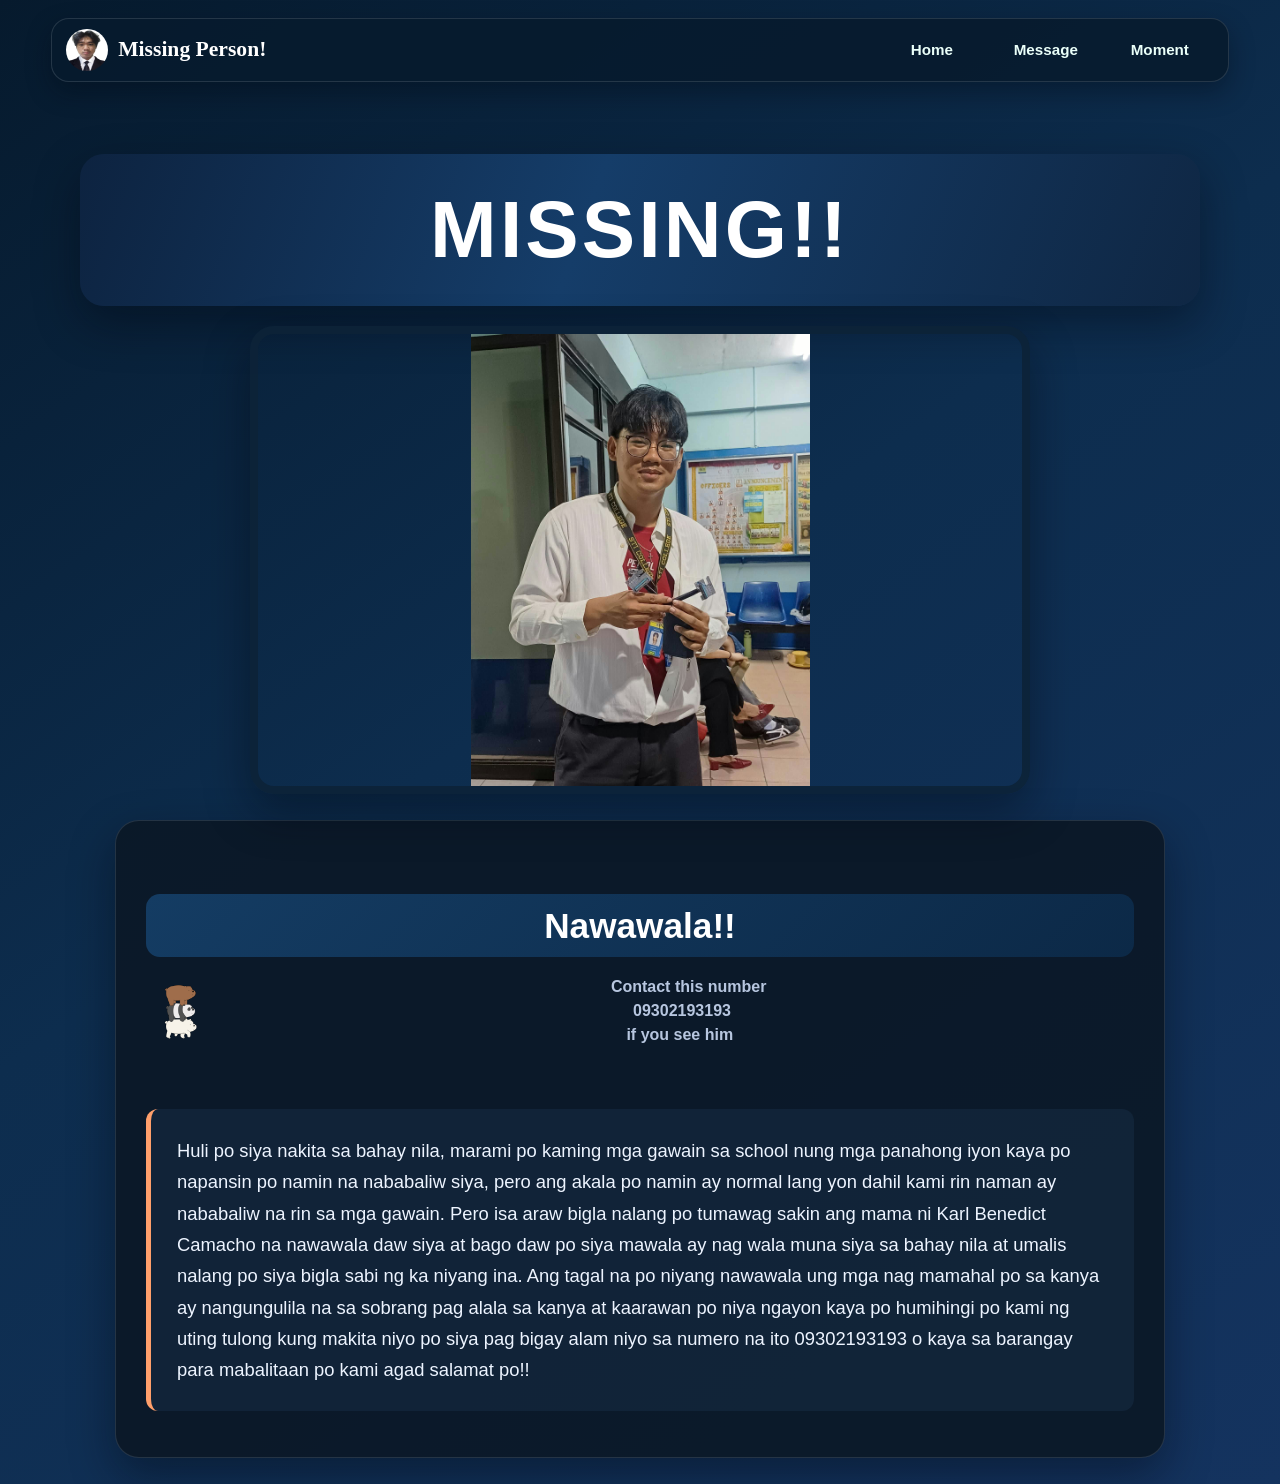
<file: index.html>
<!DOCTYPE html>

<html lang="en">
<head>
  <meta charset="UTF-8">
  <meta name="viewport" content="width=device-width, initial-scale=1.0">
  <meta name="description" content="HappyBirthday">
  <link rel="stylesheet" href="style.css"/>
  <link rel="stylesheet" href="image-lightbox.css"/>
  <link rel="icon" type="image/jpg" href="image/img1.jpg">
  <title>Home</title>
</head>

<header> 
  <div> 
    <nav class="navbar">
      <ul>
        <div class="logo">
          <h1> <img src="image/img1.jpg" alt="karl Camacho">
            Missing Person!</h1>
        </div>
        <li><a href="index.html">Home</a></li>
        <li><a href="Message.html">Message</a></li>
        <li><a href="Moment.html">Moment</a></li>       
      </ul>
    </nav>
   </div>
  </div>
</header>

<body>
    
   <div class="korl"> <h1> MISSING!!</h1></div> 
  <div class="birth"> <img src="image/img2.jpeg" alt="Birthday photo" data-lightbox> </div>
   
   <div class="title-container"> 
    <pre> 
      <h2>Nawawala!!</h2><h4>  <img class="bear1" src="image/bear.gif" alt="bear"> Contact this number<br>09302193193<br>if you see him </h4>
    </pre>
     <p> 
       <h3>Huli po siya nakita sa bahay nila, marami po kaming mga gawain sa school nung mga panahong iyon kaya po napansin po
       namin na nababaliw siya, pero ang akala po namin ay normal lang yon dahil kami rin naman ay nababaliw na rin sa mga
       gawain. Pero isa araw bigla nalang po tumawag sakin ang mama ni Karl Benedict Camacho na nawawala daw siya at bago daw po siya mawala ay 
       nag wala muna siya sa bahay nila at umalis nalang po siya bigla sabi ng ka niyang ina. Ang tagal na po niyang
       nawawala ung mga nag mamahal po sa kanya ay nangungulila na sa sobrang pag alala sa kanya at kaarawan po niya ngayon
       kaya po humihingi po kami ng uting tulong kung makita niyo po siya pag bigay alam niyo sa numero na ito 09302193193
       o kaya sa barangay para mabalitaan po kami agad salamat po!!
    </h3>
     </p>
  </div>
  <script src="image-lightbox.js"></script>
</body>
</html>
</file>
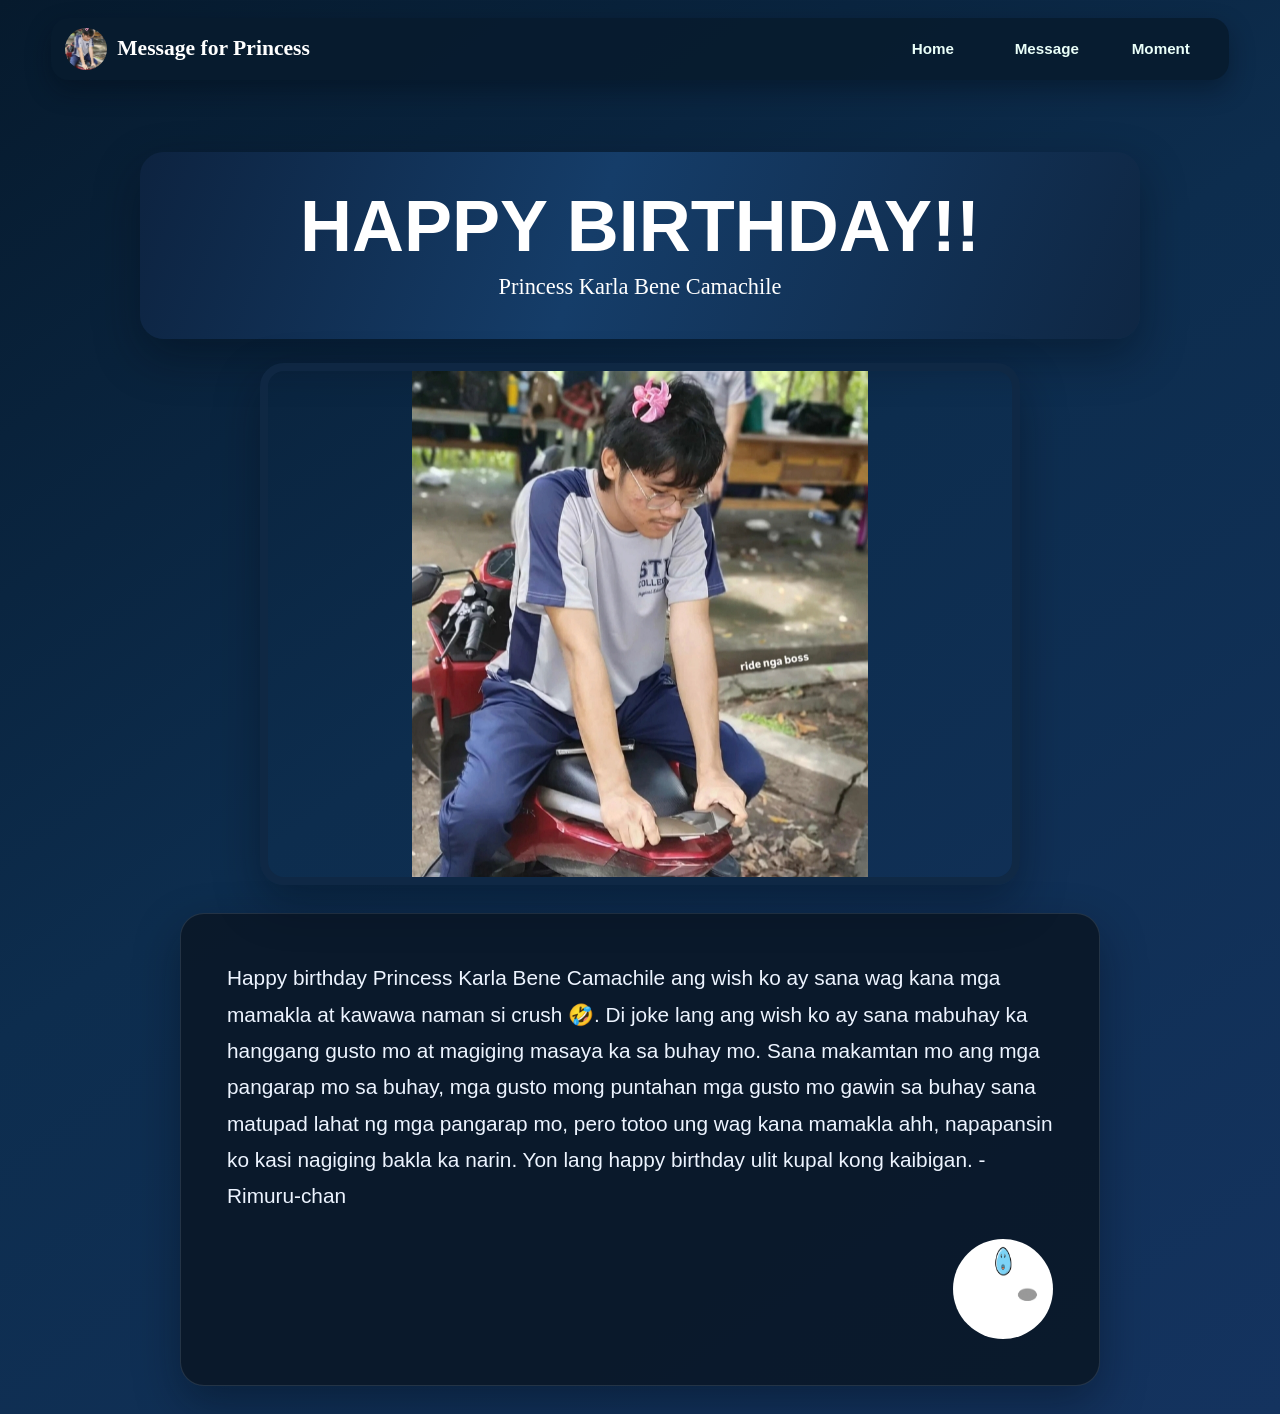
<file: Message.html>
<!DOCTYPE html>

<html lang="en">
<head>
  <meta charset="UTF-8">
  <meta name="viewport" content="width=device-width, initial-scale=1.0">
  <meta name="description" content="HappyBirthday">
  <link rel="icon" type="image/jpg" href="image/img4.jpg">
  <link rel="stylesheet" href="Message.css"/>
  <link rel="stylesheet" href="image-lightbox.css"/>
  <title>Message</title>
</head>

<header> 
  <div> 
    <nav class="navbar">
      <ul>
        <div class="logo">
          <h1> <img src="image/img4.jpg" alt="karl Camacho">
           Message for Princess</h1>
        </div>
         <li><a href="index.html">Home</a></li>
        <li><a href="Message.html">Message</a></li>
        <li><a href="Moment.html">Moment</a></li>     
      </ul>
    </nav>
  </div>
    
  <div class="korl">   
     <h1> HAPPY BIRTHDAY!! </h1> 
      <h2> Princess Karla Bene Camachile </h2>
  </div>
  
</header>

<body>
  <div class="Princess"> <img src="image/img4.jpg" alt="Princess Karla" data-lightbox> </div>
  <div class="message-container">
    <h3>Happy birthday Princess Karla Bene Camachile ang wish ko ay sana wag kana mga mamakla at kawawa naman si crush 🤣. Di joke lang ang wish ko ay sana mabuhay ka hanggang gusto mo at magiging masaya ka sa buhay mo. Sana makamtan mo ang mga pangarap mo sa buhay, mga gusto mong puntahan mga gusto mo gawin sa buhay sana matupad lahat ng mga pangarap mo, pero totoo ung wag kana mamakla ahh, napapansin ko kasi nagiging bakla ka narin. Yon lang happy birthday ulit kupal kong kaibigan.  - Rimuru-chan</h3>
     <img src="image/slime.gif">
  </div>  
  <script src="image-lightbox.js"></script>
</body>

</html>
</file>
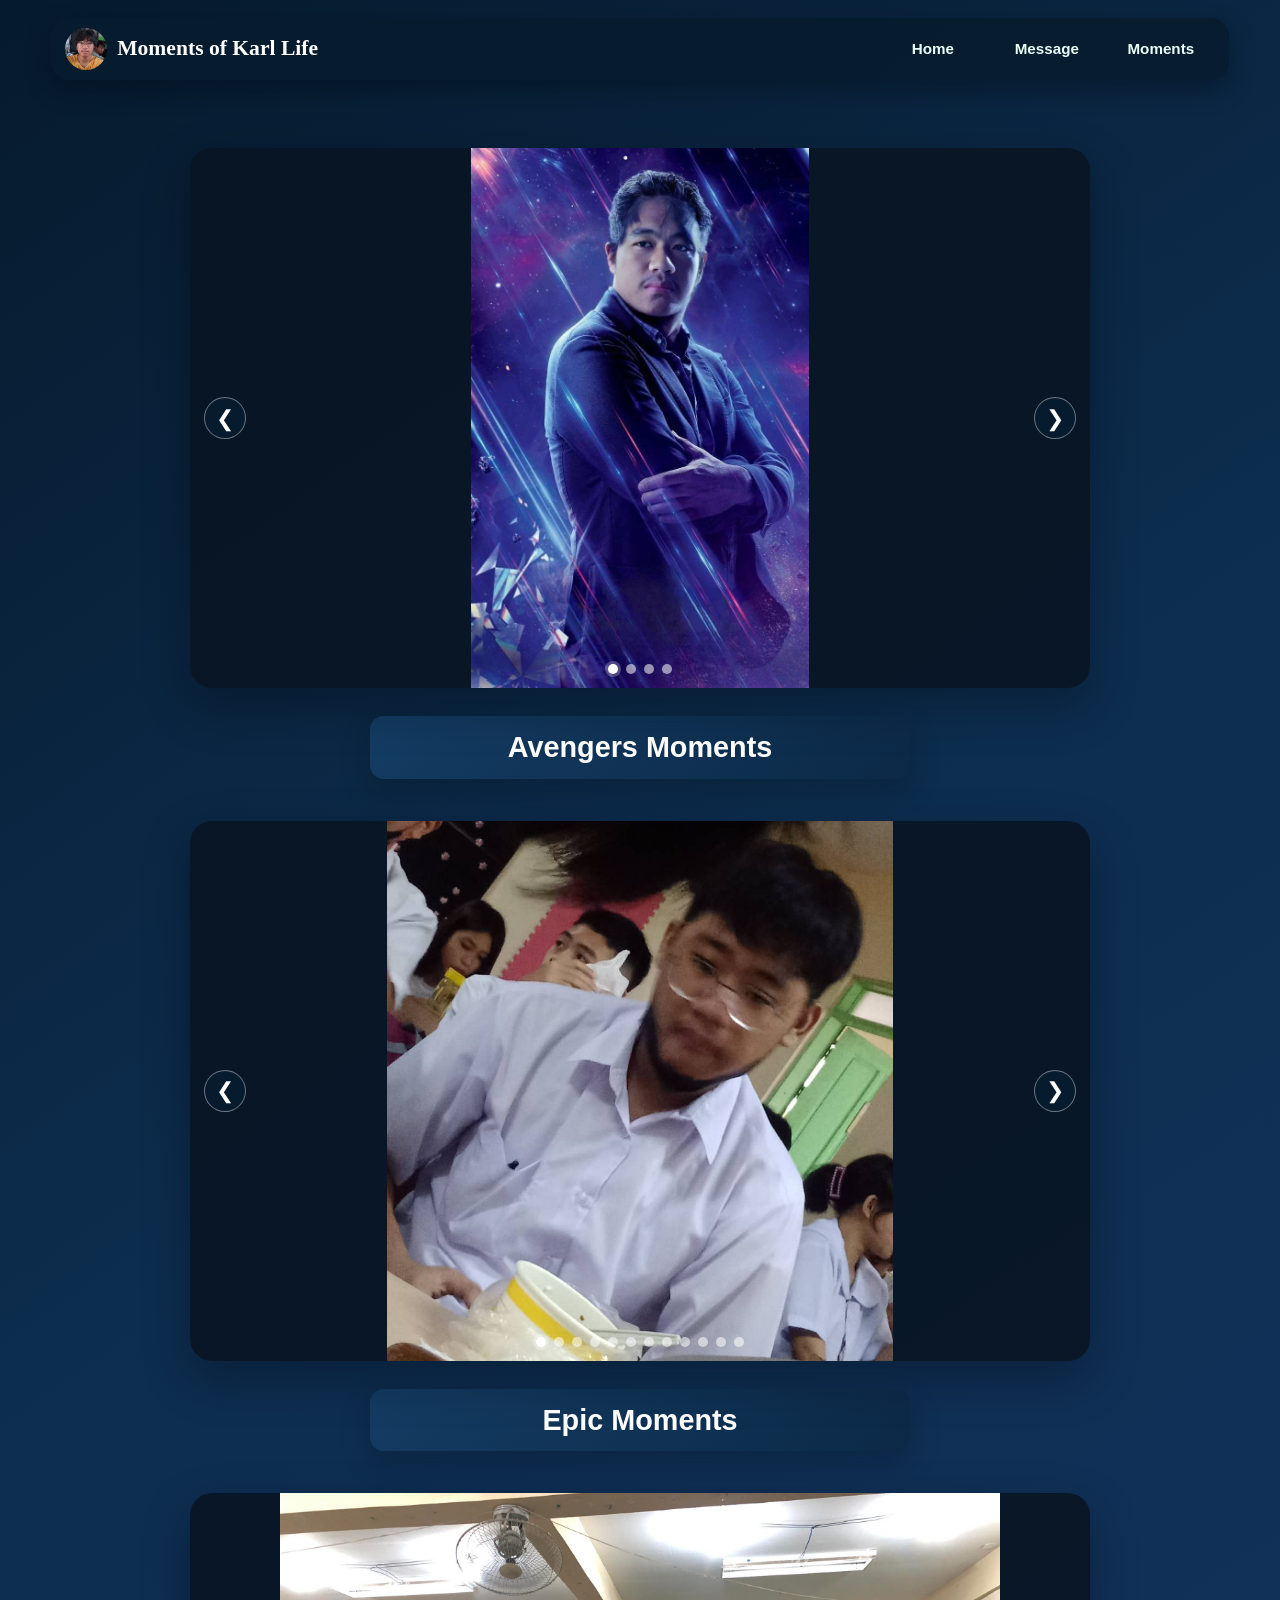
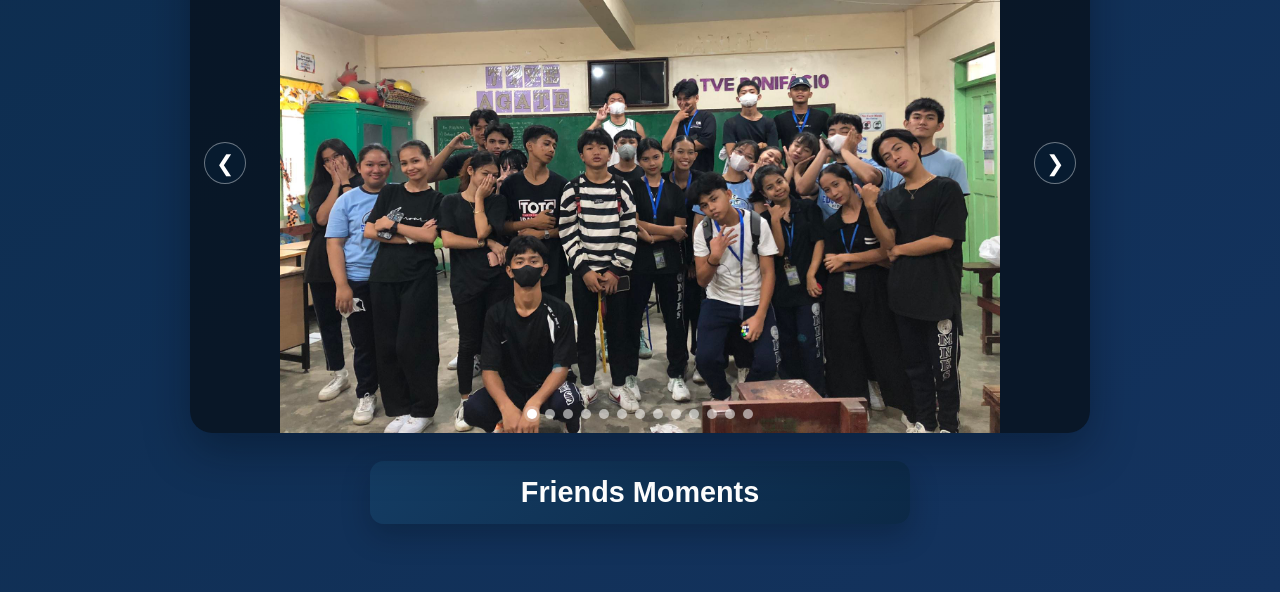
<file: Moment.html>
<!DOCTYPE html>

<html lang="en">
<head>
  <meta charset="UTF-8">
  <meta name="viewport" content="width=device-width, initial-scale=1.0">
  <meta name="description" content="HappyBirthday">
  <link rel="stylesheet" href="Moment.css"/>
  <link rel="icon" type="image/jpg" href="image/epic/e2.jpg">
  <title>Moments</title>
</head>

<header> 
  <div> 
    <nav class="navbar">
      <ul>
        <div class="logo">
          <h1> <img src="image/epic/e2.jpg" alt="karl Camacho">
            Moments of Karl Life</h1>
        </div>
        <li><a href="index.html">Home</a></li>
        <li><a href="Message.html">Message</a></li>
        <li><a href="Moment.html">Moments</a></li>
      </ul>
    </nav>
  </div>
  
</header>

<body>
   <main>
    <!-- Image slider: replace the image paths below with your own files if needed -->
  <section class="slider" data-mode="fit" aria-label="Gallery">
          <div class="slides">
            <div class="slide active">
              <img src="image/Avengers/avg (1).jpeg" alt="Slide 1">
            </div>
            <div class="slide">
              <img src="image/Avengers/avg (2).jpeg" alt="Slide 2">
            </div>
            <div class="slide">
              <img src="image/Avengers/avg (4).jpeg" alt="Slide 3">
            </div>
            <div class="slide">
              <img src="image/Avengers/avg (5).jpeg" alt="Slide 4">
            </div>
          <button class="prev" aria-label="Previous slide">&#10094;</button>
          <button class="next" aria-label="Next slide">&#10095;</button>

          <div class="dots" role="tablist" aria-label="Slide dots"></div>
        </div>
    </section>
      <div class="title"><h2>Avengers Moments</h2></div> 

  <section class="slider" data-mode="fit" aria-label="Gallery">
          <div class="slides">
            <div class="slide active">
              <img src="image/epic/e1.jpg" alt="Slide 1">
            </div>
            <div class="slide">
              <img src="image/epic/e2.jpg" alt="Slide 2">
            </div>
            <div class="slide">
              <img src="image/epic/e3.jpg" alt="Slide 3">
            </div>
            <div class="slide">
              <img src="image/epic/e4.jpg" alt="Slide 4">
            </div>
            <div class="slide">
              <img src="image/epic/e5.jpg" alt="Slide 5">
            </div>
            <div class="slide">
              <img src="image/epic/e6.jpg" alt="Slide 6">
            </div>
            <div class="slide">
              <img src="image/epic/e7.jpg" alt="Slide 7">
            </div>
            <div class="slide">
              <img src="image/epic/e8.png" alt="Slide 8" >
            </div>
            <div class="slide">
              <img src="image/epic/e9.png" alt="Slide 9" >
            </div>
            <div class="slide">
              <img src="image/epic/e10.png" alt="Slide 10" >
            </div>
            <div class="slide">
              <img src="image/epic/e11.png" alt="Slide 11" >
            </div>
            <div class="slide">
              <img src="image/epic/e12.png" alt="Slide 12" >
            </div>
          <button class="prev" aria-label="Previous slide">&#10094;</button>
          <button class="next" aria-label="Next slide">&#10095;</button>

          <div class="dots" role="tablist" aria-label="Slide dots"></div>
        </div>
    </section>
    <div class="title"><h2>Epic Moments</h2></div> 

  <section class="slider" data-mode="fit" aria-label="Gallery">
    <div class="slides">
      <div class="slide active"><img src="image/Friends/img (1).jpeg" alt="Slide 1"></div>
      <div class="slide"><img src="image/Friends/img (1).jpg" alt="Slide 2"></div>
      <div class="slide"><img src="image/Friends/img (2).jpeg" alt="Slide 3"></div>
      <div class="slide"><img src="image/Friends/img (2).jpg" alt="Slide 4"></div>
      <div class="slide"><img src="image/Friends/img (3).jpeg" alt="Slide 5"></div>
      <div class="slide"><img src="image/Friends/img (3).jpg" alt="Slide 6"></div>
      <div class="slide"><img src="image/Friends/img (4).jpeg" alt="Slide 7"></div>
      <div class="slide"><img src="image/Friends/img (5).jpeg" alt="Slide 8"></div>
      <div class="slide"><img src="image/Friends/img (6).jpeg" alt="Slide 9"></div>
      <div class="slide"><img src="image/Friends/img (7).jpeg" alt="Slide 10"></div>
      <div class="slide"><img src="image/Friends/img (8).jpg" alt="Slide 11"></div>
      <div class="slide"><img src="image/Friends/img (9.jpg" alt="Slide 12"></div>
      <div class="slide"><img src="image/Friends/img (10).jpg" alt="Slide 13"></div>
    </div>
    <button class="prev" aria-label="Previous slide">&#10094;</button>
    <button class="next" aria-label="Next slide">&#10095;</button>
    <div class="dots" role="tablist" aria-label="Slide dots"></div>
  </section>
    <div class="title"><h2>Friends Moments</h2></div> 

  </main>
   
  <script src="slider.js"></script>
</body>

</html>
</file>
<file: style.css>
:root {
  --ink: #edf4ff;
  --muted: #b7c6df;
  --surface: #0f2744;
  --surface-soft: rgba(12, 29, 49, 0.88);
  --accent: #ff9f6b;
  --teal: #1d6a8d;
  --teal-deep: #081d32;
  --line: rgba(183, 198, 223, 0.15);
  --shadow: 0 18px 45px rgba(1, 7, 16, 0.42);
}

* { box-sizing: border-box; }

body {
  margin: 0;
  min-width: 320px;
  color: var(--ink);
  background: linear-gradient(145deg, #061a2d 0%, #0d2d4e 45%, #14335f 100%);
  font-family: Georgia, 'Times New Roman', serif;
}

header { padding: 18px clamp(14px, 4vw, 52px) 0; }

.navbar ul {
  display: flex;
  align-items: center;
  gap: 6px;
  margin: 0;
  padding: 10px 14px;
  list-style: none;
  border: 1px solid rgba(255,255,255,.12);
  border-radius: 18px;
  background: rgba(7, 27, 46, 0.9);
  box-shadow: 0 10px 25px rgba(2, 10, 20, 0.38);
}

.logo { margin-right: auto; }
.logo h1 {
  display: flex;
  align-items: center;
  gap: 10px;
  margin: 0;
  color: #fff;
  font: 700 clamp(1rem, 2.4vw, 1.35rem)/1.1 Georgia, 'Times New Roman', serif;
}
.logo img { width: 42px; height: 42px; border-radius: 50%; object-fit: cover; }
.navbar li { flex: 0 1 108px; }
.navbar a {
  display: block;
  padding: 10px 12px;
  border-radius: 10px;
  color: #eafff9;
  font: 700 .95rem/1.2 Arial, sans-serif;
  text-align: center;
  text-decoration: none;
  transition: background .2s ease, color .2s ease;
}
.navbar a:hover, .navbar a:focus-visible { color: var(--teal-deep); background: #af8701; }

.korl {
  max-width: 1120px;
  margin: clamp(28px, 6vw, 72px) auto 20px;
  padding: clamp(18px, 4vw, 38px);
  color: #fff;
  border-radius: 24px;
  background: linear-gradient(110deg, #0d2340, #153d69 45%, #0f2744);
  box-shadow: var(--shadow);
  text-align: center;
}
.korl h1 { margin: 0; font: 900 clamp(2rem, 7vw, 5rem)/.95 Arial, sans-serif; letter-spacing: .04em; }
.birth { display: flex; justify-content: center; padding: 0 clamp(14px, 4vw, 52px); }
.birth img {
  display: block;
  width: min(100%, 780px);
  max-height: 52vh;
  border: 8px solid rgba(13, 35, 56, 0.9);
  border-radius: 24px;
  object-fit: contain;
  cursor: zoom-in;
  box-shadow: var(--shadow);
}

.title-container {
  width: min(100% - 28px, 1050px);
  margin: 26px auto;
  padding: clamp(16px, 3vw, 30px);
  border: 1px solid var(--line);
  border-radius: 24px;
  background: rgba(11, 24, 39, 0.92);
  box-shadow: var(--shadow);
}
.title-container h2 {
  margin: 0 0 18px;
  padding: 14px;
  color: #fff;
  border-radius: 14px;
  background: linear-gradient(135deg, #143c63, #0c2947);
  font: 700 clamp(1.4rem, 4vw, 2.2rem)/1 Arial, sans-serif;
  text-align: center;
}
.title-container h4 { margin: 16px 0; color: var(--muted); font: 700 1rem/1.5 Arial, sans-serif; text-align: center; }
.title-container h3 {
  margin: 0;
  padding: clamp(16px, 3vw, 26px);
  color: var(--ink);
  border-left: 5px solid var(--accent);
  border-radius: 12px;
  background: rgba(18, 37, 58, 0.9);
  font: 400 clamp(1rem, 1.5vw, 1.15rem)/1.7 Arial, sans-serif;
  text-align: left;
}
.bear1 { width: 72px; height: 72px; float: left; margin: 0 12px 4px 0; }

@media (max-width: 620px) {
  header { padding: 10px 10px 0; }
  .navbar ul { flex-wrap: wrap; padding: 8px; }
  .logo { width: 100%; margin: 0 0 4px; }
  .logo h1 { justify-content: center; }
  .navbar li { flex: 1 1 30%; }
  .navbar a { padding: 9px 5px; font-size: .8rem; }
  .korl { margin-top: 28px; border-radius: 18px; }
  .birth img { border-width: 4px; border-radius: 16px; }
}

h3 {
  text-align: justify;
  text-justify: inter-word;
}
</file>
<file: Message.css>
:root { --ink: #edf4ff; --teal-deep: #081d32; --accent: #ff9f6b; --paper: #102844; }
* { box-sizing: border-box; }
body { margin: 0; min-width: 320px; color: var(--ink); background: linear-gradient(145deg, #061a2d 0%, #0d2d4e 45%, #14335f 100%); font-family: Georgia, 'Times New Roman', serif; }
header { padding: 18px clamp(14px, 4vw, 52px) 0; }
.navbar ul { display: flex; align-items: center; gap: 6px; margin: 0; padding: 10px 14px; list-style: none; border-radius: 18px; background: rgba(7,27,46,.9); box-shadow: 0 10px 25px rgba(2,10,20,.38); }
.logo { margin-right: auto; }
.logo h1 { display: flex; align-items: center; gap: 10px; margin: 0; color: #fff; font: 700 clamp(1rem, 2.4vw, 1.35rem)/1.1 Georgia, serif; }
.logo img { width: 42px; height: 42px; border-radius: 50%; object-fit: cover; }
.navbar li { flex: 0 1 108px; }
.navbar a { display: block; padding: 10px 12px; border-radius: 10px; color: #eafff9; font: 700 .95rem/1.2 Arial, sans-serif; text-align: center; text-decoration: none; transition: background .2s ease, color .2s ease; }
.navbar a:hover, .navbar a:focus-visible { color: #000000;background: #af8701; }
.korl { max-width: 1000px; margin: clamp(28px, 6vw, 72px) auto 24px; padding: clamp(20px, 4vw, 38px); color: #fff; border-radius: 24px; background: linear-gradient(110deg, #0d2340, #153d69 45%, #0f2744); box-shadow: 0 18px 45px rgba(2,10,20,.38); text-align: center; }
.korl h1 { margin: 0 0 10px; font: 900 clamp(2rem, 6vw, 4.5rem)/1 Arial, sans-serif; }
.korl h2 { margin: 0; font: 400 clamp(1rem, 2vw, 1.4rem)/1.3 Georgia, serif; }
.Princess { display: flex; justify-content: center; padding: 0 14px; }
.Princess img { display: block; width: min(100%, 760px); max-height: 58vh; border: 8px solid rgba(16, 40, 68, 0.9); border-radius: 24px; object-fit: contain; box-shadow: 0 18px 45px rgba(2,10,20,.38); cursor: zoom-in; }
.message-container { width: min(100% - 28px, 920px); margin: 28px auto; padding: clamp(20px, 5vw, 46px); border: 1px solid rgba(183,198,223,.15); border-radius: 24px; background: rgba(11,24,39,.9); box-shadow: 0 18px 45px rgba(2,10,20,.38); }
.message-container h3 { margin: 0; color: var(--ink); font: 400 clamp(1.05rem, 2vw, 1.3rem)/1.75 Arial, sans-serif; }
.message-container img { display: block; width: 100px; height: 100px; margin: 24px 0 0 auto; border-radius: 50%; }
@media (max-width: 620px) { header { padding: 10px 10px 0; } .navbar ul { flex-wrap: wrap; padding: 8px; } .logo { width: 100%; margin-bottom: 4px; } .logo h1 { justify-content: center; } .navbar li { flex: 1 1 30%; } .navbar a { padding: 9px 5px; font-size: .8rem; } .korl { border-radius: 18px; } .Princess img { border-width: 4px; border-radius: 16px; } }
</file>
<file: Moment.css>
:root {
  --ink: #edf4ff;
  --muted: #b7c6df;
  --surface: #0f2744;
  --surface-soft: rgba(12, 29, 49, 0.88);
  --accent: #ff9f6b;
  --teal: #1d6a8d;
  --teal-deep: #081d32;
  --line: rgba(183, 198, 223, 0.15);
  --shadow: 0 18px 45px rgba(1, 7, 16, 0.42);
}
* { box-sizing: border-box; }
body { margin: 0; min-width: 320px; color: var(--ink); background: linear-gradient(145deg, #061a2d 0%, #0d2d4e 45%, #14335f 100%); font-family: Georgia, 'Times New Roman', serif; }
header { padding: 18px clamp(14px, 4vw, 52px) 0; }
.navbar ul { display: flex; align-items: center; gap: 6px; margin: 0; padding: 10px 14px; list-style: none; border-radius: 18px; background: rgba(7,27,46,.9); box-shadow: 0 10px 25px rgba(2,10,20,.38); }
.logo { margin-right: auto; }
.logo h1 { display: flex; align-items: center; gap: 10px; margin: 0; color: #fff; font: 700 clamp(1rem, 2.4vw, 1.35rem)/1.1 Georgia, serif; }
.logo img { width: 42px; height: 42px; border-radius: 50%; object-fit: cover; }
.navbar li { flex: 0 1 108px; }
.navbar a { display: block; padding: 10px 12px; border-radius: 10px; color: #eafff9; font: 700 .95rem/1.2 Arial, sans-serif; text-align: center; text-decoration: none; transition: background .2s ease, color .2s ease; }
.navbar a:hover, .navbar a:focus-visible { color: #030202; background: #af8701; }
main { width: min(100% - 28px, 1100px); margin: clamp(28px, 6vw, 68px) auto; }
.slider { position: relative; max-width: 900px; margin: 24px auto; overflow: hidden; border-radius: 22px; background: rgba(8, 21, 35, 0.9); box-shadow: 0 18px 45px rgba(2,10,20,.38); }
.slider .slides { display: flex; width: 100%; }
.slider .slide { display: none; min-width: 100%; align-items: center; justify-content: center; }
.slider .slide.active { display: flex; }
.slider img { display: block; width: 100%; height: clamp(240px, 52vw, 540px); object-fit: contain; }
.slider img { cursor: zoom-in; }
.slider .prev, .slider .next { position: absolute; top: 50%; z-index: 2; width: 42px; height: 42px; transform: translateY(-50%); color: #fff; border: 1px solid rgba(255,255,255,.4); border-radius: 50%; background: rgba(8,29,50,.8); cursor: pointer; font-size: 1.4rem; }
.slider .prev { left: 14px; } .slider .next { right: 14px; }
.slider .prev:hover, .slider .next:hover { background: var(--accent); }
.slider .dots { position: absolute; bottom: 14px; left: 50%; display: flex; gap: 8px; transform: translateX(-50%); }
.slider .dot { width: 10px; height: 10px; padding: 0; border: 0; border-radius: 50%; background: rgba(255,255,255,.55); cursor: pointer; }
.slider .dot.active { background: #fff; box-shadow: 0 0 0 3px rgba(255,255,255,.25); }
.title { width: min(100%, 540px); margin: 28px auto 42px; padding: 14px 18px; border-radius: 14px; background: linear-gradient(135deg, #143c63, #0c2947); box-shadow: 0 12px 28px rgba(2,10,20,.25); }
.title h2 { margin: 0; color: #fff; font: 700 clamp(1.25rem, 3vw, 1.8rem)/1.2 Arial, sans-serif; text-align: center; }
.lightbox { position: fixed; inset: 0; z-index: 10; display: flex; align-items: center; justify-content: center; padding: 24px; background: rgba(2, 8, 18, .82); cursor: zoom-out; }
.lightbox img { max-width: min(100%, 1100px); max-height: 90vh; object-fit: contain; border-radius: 12px; box-shadow: 0 20px 60px rgba(0,0,0,.45); cursor: default; }
.lightbox-close { position: absolute; top: 18px; right: 22px; width: 44px; height: 44px; color: #fff; border: 1px solid rgba(255,255,255,.5); border-radius: 50%; background: rgba(0,0,0,.3); cursor: pointer; font-size: 2rem; line-height: 1; }
.lightbox-close:hover, .lightbox-close:focus-visible { background: var(--accent); }
@media (max-width: 620px) { header { padding: 10px 10px 0; } .navbar ul { flex-wrap: wrap; padding: 8px; } .logo { width: 100%; margin-bottom: 4px; } .logo h1 { justify-content: center; } .navbar li { flex: 1 1 30%; } .navbar a { padding: 9px 5px; font-size: .8rem; } main { width: min(100% - 20px, 1100px); margin-top: 30px; } .slider { border-radius: 16px; } .slider img { height: min(72vw, 360px); } .slider .prev, .slider .next { width: 36px; height: 36px; font-size: 1.1rem; } }
</file>
